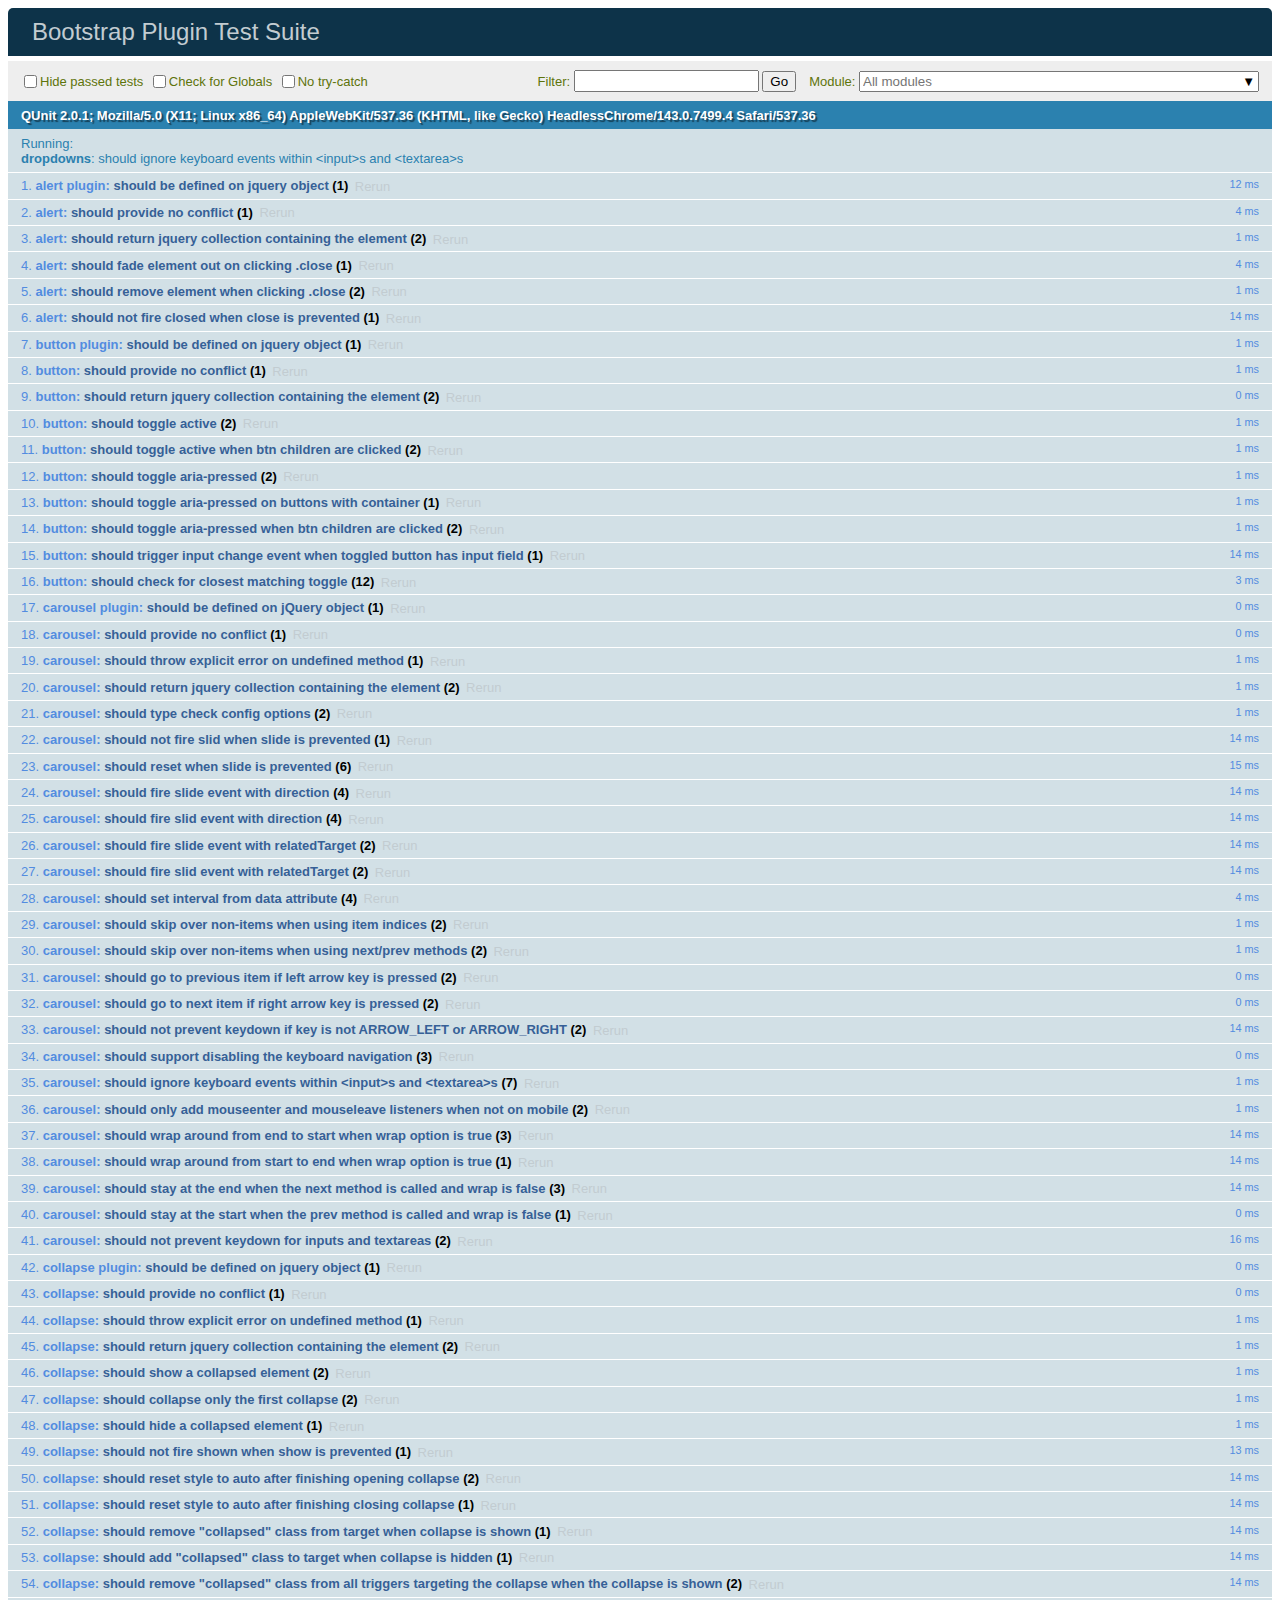
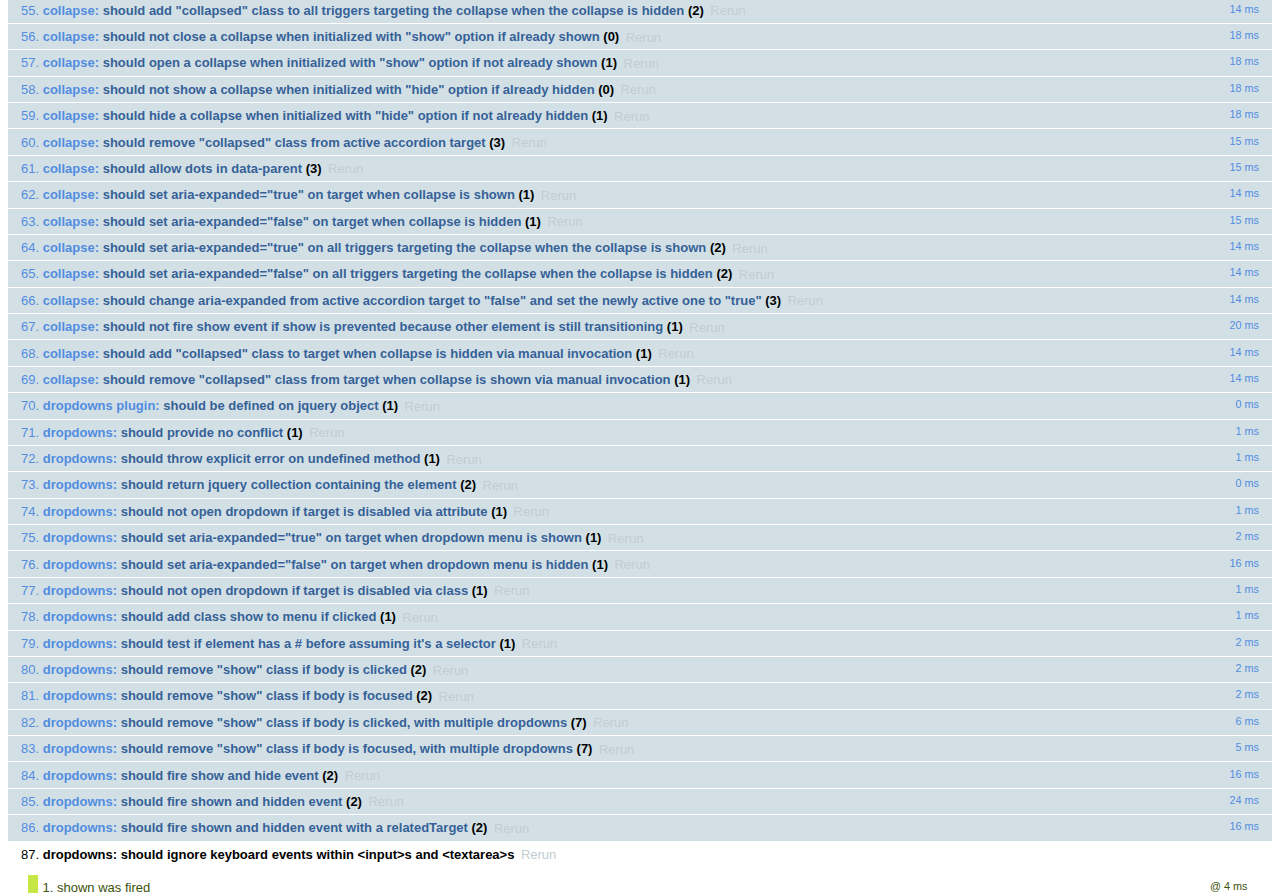
<file: bootstrap/js/tests/index.html>
<!DOCTYPE html>
<html>
  <head>
    <meta charset="utf-8">
    <title>Bootstrap Plugin Test Suite</title>
    <meta name="viewport" content="width=device-width, initial-scale=1">

    <!-- jQuery -->
    <script src="../../docs/assets/js/vendor/jquery-slim.min.js"></script>
    <script src="../../docs/assets/js/vendor/tether.min.js"></script>
    <script>
      // Disable jQuery event aliases to ensure we don't accidentally use any of them
      (function () {
        var eventAliases = [
          'blur',
          'focus',
          'focusin',
          'focusout',
          'load',
          'resize',
          'scroll',
          'unload',
          'click',
          'dblclick',
          'mousedown',
          'mouseup',
          'mousemove',
          'mouseover',
          'mouseout',
          'mouseenter',
          'mouseleave',
          'change',
          'select',
          'submit',
          'keydown',
          'keypress',
          'keyup',
          'error',
          'contextmenu',
          'hover',
          'bind',
          'unbind',
          'delegate',
          'undelegate'
        ]
        for (var i = 0; i < eventAliases.length; i++) {
          var eventAlias = eventAliases[i]
          $.fn[eventAlias] = function () {
            throw new Error('Using the ".' + eventAlias + '()" method is not allowed, so that Bootstrap can be compatible with custom jQuery builds which exclude the "event aliases" module that defines said method. See https://github.com/twbs/bootstrap/blob/master/CONTRIBUTING.md#js')
          }
        }
      })()
    </script>

    <!-- QUnit -->
    <link rel="stylesheet" href="vendor/qunit.css" media="screen">
    <script src="vendor/qunit.js"></script>
    <script>
      // See https://github.com/axemclion/grunt-saucelabs#test-result-details-with-qunit
      var log = []
      // Require assert.expect in each test
      QUnit.config.requireExpects = true
      QUnit.done(function (testResults) {
        var tests = []
        for (var i = 0, len = log.length; i < len; i++) {
          var details = log[i]
          tests.push({
            name: details.name,
            result: details.result,
            expected: details.expected,
            actual: details.actual,
            source: details.source
          })
        }
        testResults.tests = tests

        window.global_test_results = testResults
      })

      QUnit.testStart(function (testDetails) {
        $(window).scrollTop(0)
        QUnit.log(function (details) {
          if (!details.result) {
            details.name = testDetails.name
            log.push(details)
          }
        })
      })

      // Cleanup
      QUnit.testDone(function () {
        $('#qunit-fixture').empty()
        $('#modal-test, .modal-backdrop').remove()
      })

      // Display fixture on-screen on iOS to avoid false positives
      if (/iPhone|iPad|iPod/.test(navigator.userAgent)) {
        QUnit.begin(function() {
          $('#qunit-fixture').css({ top: 0, left: 0 })
        })

        QUnit.done(function () {
          $('#qunit-fixture').css({ top: '', left: '' })
        })
      }

      // Disable deprecated global QUnit method aliases in preparation for QUnit v2
      (function () {
        var methodNames = [
          'async',
          'asyncTest',
          'deepEqual',
          'equal',
          'expect',
          'module',
          'notDeepEqual',
          'notEqual',
          'notPropEqual',
          'notStrictEqual',
          'ok',
          'propEqual',
          'push',
          'start',
          'stop',
          'strictEqual',
          'test',
          'throws'
        ];
        for (var i = 0; i < methodNames.length; i++) {
          var methodName = methodNames[i];
          window[methodName] = undefined;
        }
      })();
    </script>

    <!-- es6 Plugin sources -->
    <script src="../../js/dist/util.js"></script>
    <script src="../../js/dist/alert.js"></script>
    <script src="../../js/dist/button.js"></script>
    <script src="../../js/dist/carousel.js"></script>
    <script src="../../js/dist/collapse.js"></script>
    <script src="../../js/dist/dropdown.js"></script>
    <script src="../../js/dist/modal.js"></script>
    <script src="../../js/dist/scrollspy.js"></script>
    <script src="../../js/dist/tab.js"></script>
    <script src="../../js/dist/tooltip.js"></script>
    <script src="../../js/dist/popover.js"></script>

    <!-- Unit tests -->
    <script src="unit/alert.js"></script>
    <script src="unit/button.js"></script>
    <script src="unit/carousel.js"></script>
    <script src="unit/collapse.js"></script>
    <script src="unit/dropdown.js"></script>
    <script src="unit/modal.js"></script>
    <script src="unit/scrollspy.js"></script>
    <script src="unit/tab.js"></script>
    <script src="unit/tooltip.js"></script>
    <script src="unit/popover.js"></script>

  </head>
  <body>
    <div id="qunit-container">
      <div id="qunit"></div>
      <div id="qunit-fixture"></div>
    </div>
  </body>
</html>
</file>
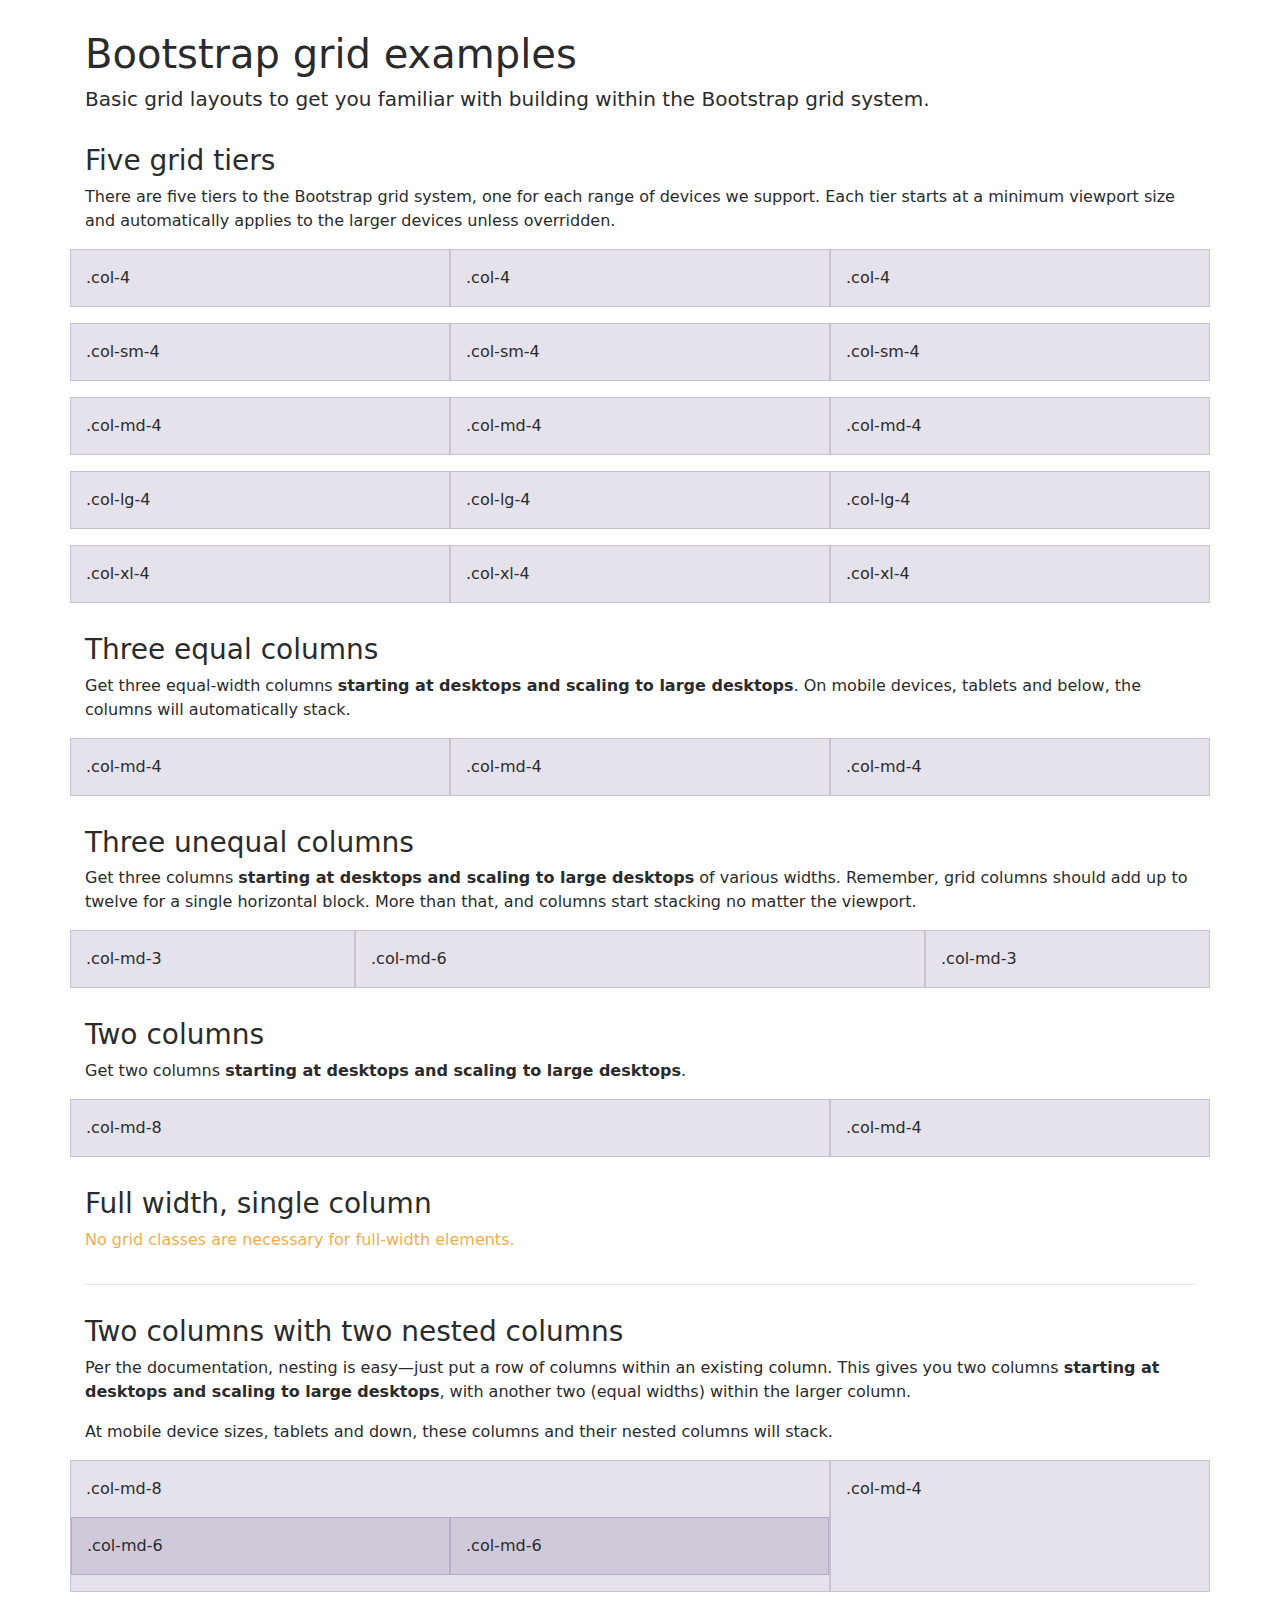
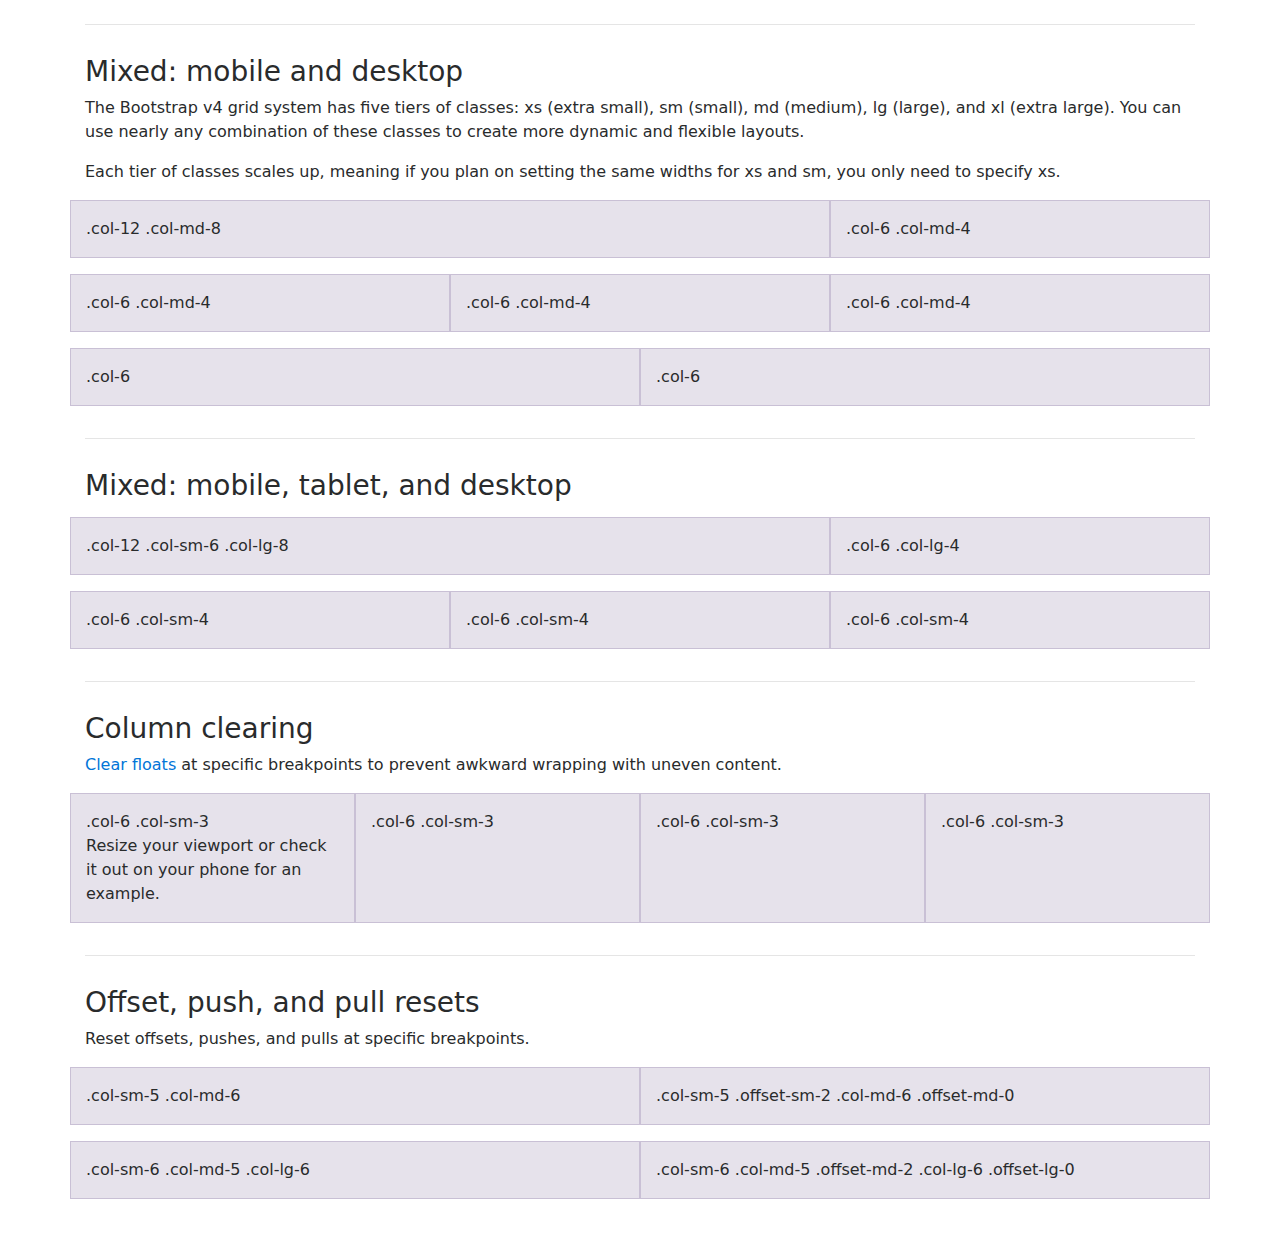
<file: bootstrap/docs/examples/grid/index.html>
<!DOCTYPE html>
<html lang="en">
  <head>
    <meta charset="utf-8">
    <meta name="viewport" content="width=device-width, initial-scale=1, shrink-to-fit=no">
    <meta name="description" content="">
    <meta name="author" content="">
    <link rel="icon" href="../../favicon.ico">

    <title>Grid Template for Bootstrap</title>

    <!-- Bootstrap core CSS -->
    <link href="../../dist/css/bootstrap.min.css" rel="stylesheet">

    <!-- Custom styles for this template -->
    <link href="grid.css" rel="stylesheet">
  </head>

  <body>
    <div class="container">

      <h1>Bootstrap grid examples</h1>
      <p class="lead">Basic grid layouts to get you familiar with building within the Bootstrap grid system.</p>

      <h3>Five grid tiers</h3>
      <p>There are five tiers to the Bootstrap grid system, one for each range of devices we support. Each tier starts at a minimum viewport size and automatically applies to the larger devices unless overridden.</p>

      <div class="row">
        <div class="col-4">.col-4</div>
        <div class="col-4">.col-4</div>
        <div class="col-4">.col-4</div>
      </div>

      <div class="row">
        <div class="col-sm-4">.col-sm-4</div>
        <div class="col-sm-4">.col-sm-4</div>
        <div class="col-sm-4">.col-sm-4</div>
      </div>

      <div class="row">
        <div class="col-md-4">.col-md-4</div>
        <div class="col-md-4">.col-md-4</div>
        <div class="col-md-4">.col-md-4</div>
      </div>

      <div class="row">
        <div class="col-lg-4">.col-lg-4</div>
        <div class="col-lg-4">.col-lg-4</div>
        <div class="col-lg-4">.col-lg-4</div>
      </div>

      <div class="row">
        <div class="col-xl-4">.col-xl-4</div>
        <div class="col-xl-4">.col-xl-4</div>
        <div class="col-xl-4">.col-xl-4</div>
      </div>

      <h3>Three equal columns</h3>
      <p>Get three equal-width columns <strong>starting at desktops and scaling to large desktops</strong>. On mobile devices, tablets and below, the columns will automatically stack.</p>
      <div class="row">
        <div class="col-md-4">.col-md-4</div>
        <div class="col-md-4">.col-md-4</div>
        <div class="col-md-4">.col-md-4</div>
      </div>

      <h3>Three unequal columns</h3>
      <p>Get three columns <strong>starting at desktops and scaling to large desktops</strong> of various widths. Remember, grid columns should add up to twelve for a single horizontal block. More than that, and columns start stacking no matter the viewport.</p>
      <div class="row">
        <div class="col-md-3">.col-md-3</div>
        <div class="col-md-6">.col-md-6</div>
        <div class="col-md-3">.col-md-3</div>
      </div>

      <h3>Two columns</h3>
      <p>Get two columns <strong>starting at desktops and scaling to large desktops</strong>.</p>
      <div class="row">
        <div class="col-md-8">.col-md-8</div>
        <div class="col-md-4">.col-md-4</div>
      </div>

      <h3>Full width, single column</h3>
      <p class="text-warning">No grid classes are necessary for full-width elements.</p>

      <hr>

      <h3>Two columns with two nested columns</h3>
      <p>Per the documentation, nesting is easy—just put a row of columns within an existing column. This gives you two columns <strong>starting at desktops and scaling to large desktops</strong>, with another two (equal widths) within the larger column.</p>
      <p>At mobile device sizes, tablets and down, these columns and their nested columns will stack.</p>
      <div class="row">
        <div class="col-md-8">
          .col-md-8
          <div class="row">
            <div class="col-md-6">.col-md-6</div>
            <div class="col-md-6">.col-md-6</div>
          </div>
        </div>
        <div class="col-md-4">.col-md-4</div>
      </div>

      <hr>

      <h3>Mixed: mobile and desktop</h3>
      <p>The Bootstrap v4 grid system has five tiers of classes: xs (extra small), sm (small), md (medium), lg (large), and xl (extra large). You can use nearly any combination of these classes to create more dynamic and flexible layouts.</p>
      <p>Each tier of classes scales up, meaning if you plan on setting the same widths for xs and sm, you only need to specify xs.</p>
      <div class="row">
        <div class="col-12 col-md-8">.col-12 .col-md-8</div>
        <div class="col-6 col-md-4">.col-6 .col-md-4</div>
      </div>
      <div class="row">
        <div class="col-6 col-md-4">.col-6 .col-md-4</div>
        <div class="col-6 col-md-4">.col-6 .col-md-4</div>
        <div class="col-6 col-md-4">.col-6 .col-md-4</div>
      </div>
      <div class="row">
        <div class="col-6">.col-6</div>
        <div class="col-6">.col-6</div>
      </div>

      <hr>

      <h3>Mixed: mobile, tablet, and desktop</h3>
      <p></p>
      <div class="row">
        <div class="col-12 col-sm-6 col-lg-8">.col-12 .col-sm-6 .col-lg-8</div>
        <div class="col-6 col-lg-4">.col-6 .col-lg-4</div>
      </div>
      <div class="row">
        <div class="col-6 col-sm-4">.col-6 .col-sm-4</div>
        <div class="col-6 col-sm-4">.col-6 .col-sm-4</div>
        <div class="col-6 col-sm-4">.col-6 .col-sm-4</div>
      </div>

      <hr>

      <h3>Column clearing</h3>
      <p><a href="../../layout/grid/#example-responsive-column-resets">Clear floats</a> at specific breakpoints to prevent awkward wrapping with uneven content.</p>
      <div class="row">
        <div class="col-6 col-sm-3">
          .col-6 .col-sm-3
          <br>
          Resize your viewport or check it out on your phone for an example.
        </div>
        <div class="col-6 col-sm-3">.col-6 .col-sm-3</div>

        <!-- Add the extra clearfix for only the required viewport -->
        <div class="clearfix hidden-sm-up"></div>

        <div class="col-6 col-sm-3">.col-6 .col-sm-3</div>
        <div class="col-6 col-sm-3">.col-6 .col-sm-3</div>
      </div>

      <hr>

      <h3>Offset, push, and pull resets</h3>
      <p>Reset offsets, pushes, and pulls at specific breakpoints.</p>
      <div class="row">
        <div class="col-sm-5 col-md-6">.col-sm-5 .col-md-6</div>
        <div class="col-sm-5 offset-sm-2 col-md-6 offset-md-0">.col-sm-5 .offset-sm-2 .col-md-6 .offset-md-0</div>
      </div>
      <div class="row">
        <div class="col-sm-6 col-md-5 col-lg-6">.col-sm-6 .col-md-5 .col-lg-6</div>
        <div class="col-sm-6 col-md-5 offset-md-2 col-lg-6 offset-lg-0">.col-sm-6 .col-md-5 .offset-md-2 .col-lg-6 .offset-lg-0</div>
      </div>

    </div> <!-- /container -->

    <!-- Bootstrap core JavaScript
    ================================================== -->
    <!-- Placed at the end of the document so the pages load faster -->
    <!-- IE10 viewport hack for Surface/desktop Windows 8 bug -->
    <script src="../../assets/js/ie10-viewport-bug-workaround.js"></script>
  </body>
</html>
</file>
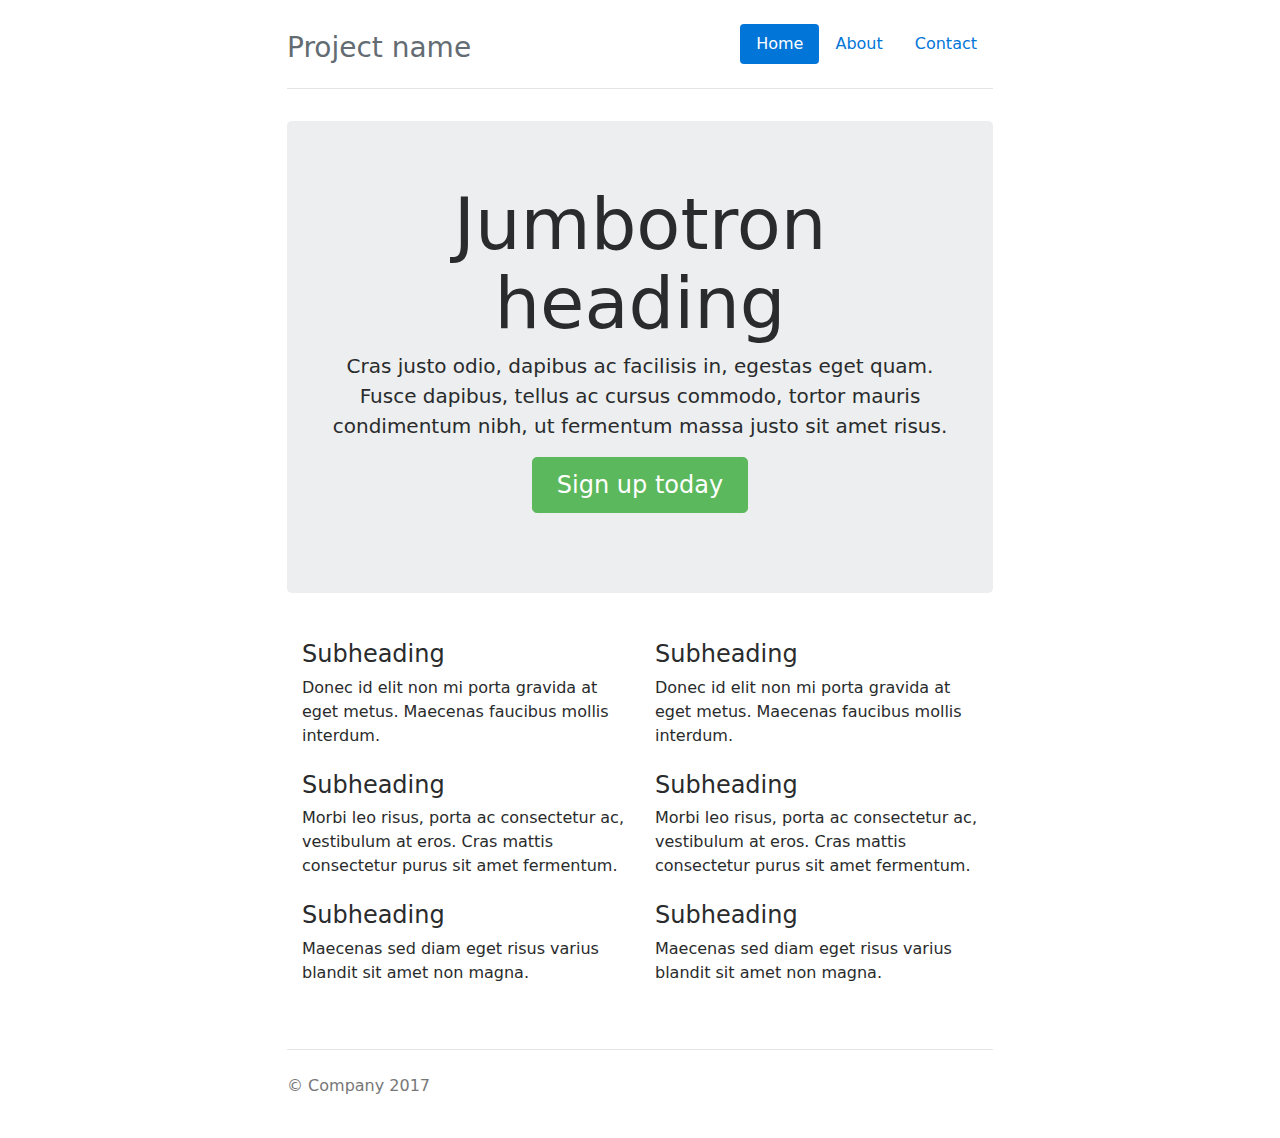
<file: bootstrap/docs/examples/narrow-jumbotron/index.html>
<!DOCTYPE html>
<html lang="en">
  <head>
    <meta charset="utf-8">
    <meta name="viewport" content="width=device-width, initial-scale=1, shrink-to-fit=no">
    <meta name="description" content="">
    <meta name="author" content="">
    <link rel="icon" href="../../favicon.ico">

    <title>Narrow Jumbotron Template for Bootstrap</title>

    <!-- Bootstrap core CSS -->
    <link href="../../dist/css/bootstrap.min.css" rel="stylesheet">

    <!-- Custom styles for this template -->
    <link href="narrow-jumbotron.css" rel="stylesheet">
  </head>

  <body>

    <div class="container">
      <div class="header clearfix">
        <nav>
          <ul class="nav nav-pills float-right">
            <li class="nav-item">
              <a class="nav-link active" href="#">Home <span class="sr-only">(current)</span></a>
            </li>
            <li class="nav-item">
              <a class="nav-link" href="#">About</a>
            </li>
            <li class="nav-item">
              <a class="nav-link" href="#">Contact</a>
            </li>
          </ul>
        </nav>
        <h3 class="text-muted">Project name</h3>
      </div>

      <div class="jumbotron">
        <h1 class="display-3">Jumbotron heading</h1>
        <p class="lead">Cras justo odio, dapibus ac facilisis in, egestas eget quam. Fusce dapibus, tellus ac cursus commodo, tortor mauris condimentum nibh, ut fermentum massa justo sit amet risus.</p>
        <p><a class="btn btn-lg btn-success" href="#" role="button">Sign up today</a></p>
      </div>

      <div class="row marketing">
        <div class="col-lg-6">
          <h4>Subheading</h4>
          <p>Donec id elit non mi porta gravida at eget metus. Maecenas faucibus mollis interdum.</p>

          <h4>Subheading</h4>
          <p>Morbi leo risus, porta ac consectetur ac, vestibulum at eros. Cras mattis consectetur purus sit amet fermentum.</p>

          <h4>Subheading</h4>
          <p>Maecenas sed diam eget risus varius blandit sit amet non magna.</p>
        </div>

        <div class="col-lg-6">
          <h4>Subheading</h4>
          <p>Donec id elit non mi porta gravida at eget metus. Maecenas faucibus mollis interdum.</p>

          <h4>Subheading</h4>
          <p>Morbi leo risus, porta ac consectetur ac, vestibulum at eros. Cras mattis consectetur purus sit amet fermentum.</p>

          <h4>Subheading</h4>
          <p>Maecenas sed diam eget risus varius blandit sit amet non magna.</p>
        </div>
      </div>

      <footer class="footer">
        <p>&copy; Company 2017</p>
      </footer>

    </div> <!-- /container -->

    <!-- Bootstrap core JavaScript
    ================================================== -->
    <!-- Placed at the end of the document so the pages load faster -->
    <!-- IE10 viewport hack for Surface/desktop Windows 8 bug -->
    <script src="../../assets/js/ie10-viewport-bug-workaround.js"></script>
  </body>
</html>
</file>
<file: bootstrap/docs/examples/grid/grid.css>
body {
  padding-top: 2rem;
  padding-bottom: 2rem;
}

h3 {
  margin-top: 2rem;
}

.row {
  margin-bottom: 1rem;
}
.row .row {
  margin-top: 1rem;
  margin-bottom: 0;
}
[class*="col-"] {
  padding-top: 1rem;
  padding-bottom: 1rem;
  background-color: rgba(86,61,124,.15);
  border: 1px solid rgba(86,61,124,.2);
}

hr {
  margin-top: 2rem;
  margin-bottom: 2rem;
}
</file>
<file: bootstrap/docs/examples/narrow-jumbotron/narrow-jumbotron.css>
/* Space out content a bit */
body {
  padding-top: 1.5rem;
  padding-bottom: 1.5rem;
}

/* Everything but the jumbotron gets side spacing for mobile first views */
.header,
.marketing,
.footer {
  padding-right: 1rem;
  padding-left: 1rem;
}

/* Custom page header */
.header {
  padding-bottom: 1rem;
  border-bottom: .05rem solid #e5e5e5;
}
/* Make the masthead heading the same height as the navigation */
.header h3 {
  margin-top: 0;
  margin-bottom: 0;
  line-height: 3rem;
}

/* Custom page footer */
.footer {
  padding-top: 1.5rem;
  color: #777;
  border-top: .05rem solid #e5e5e5;
}

/* Customize container */
@media (min-width: 48em) {
  .container {
    max-width: 46rem;
  }
}
.container-narrow > hr {
  margin: 2rem 0;
}

/* Main marketing message and sign up button */
.jumbotron {
  text-align: center;
  border-bottom: .05rem solid #e5e5e5;
}
.jumbotron .btn {
  padding: .75rem 1.5rem;
  font-size: 1.5rem;
}

/* Supporting marketing content */
.marketing {
  margin: 3rem 0;
}
.marketing p + h4 {
  margin-top: 1.5rem;
}

/* Responsive: Portrait tablets and up */
@media screen and (min-width: 48em) {
  /* Remove the padding we set earlier */
  .header,
  .marketing,
  .footer {
    padding-right: 0;
    padding-left: 0;
  }
  /* Space out the masthead */
  .header {
    margin-bottom: 2rem;
  }
  /* Remove the bottom border on the jumbotron for visual effect */
  .jumbotron {
    border-bottom: 0;
  }
}
</file>
<file: bootstrap/js/tests/vendor/qunit.css>
/*!
 * QUnit 2.0.1
 * https://qunitjs.com/
 *
 * Copyright jQuery Foundation and other contributors
 * Released under the MIT license
 * https://jquery.org/license
 *
 * Date: 2016-07-23T19:39Z
 */

/** Font Family and Sizes */

#qunit-tests, #qunit-header, #qunit-banner, #qunit-testrunner-toolbar, #qunit-filteredTest, #qunit-userAgent, #qunit-testresult {
	font-family: "Helvetica Neue Light", "HelveticaNeue-Light", "Helvetica Neue", Calibri, Helvetica, Arial, sans-serif;
}

#qunit-testrunner-toolbar, #qunit-filteredTest, #qunit-userAgent, #qunit-testresult, #qunit-tests li { font-size: small; }
#qunit-tests { font-size: smaller; }


/** Resets */

#qunit-tests, #qunit-header, #qunit-banner, #qunit-filteredTest, #qunit-userAgent, #qunit-testresult, #qunit-modulefilter {
	margin: 0;
	padding: 0;
}


/** Header (excluding toolbar) */

#qunit-header {
	padding: 0.5em 0 0.5em 1em;

	color: #8699A4;
	background-color: #0D3349;

	font-size: 1.5em;
	line-height: 1em;
	font-weight: 400;

	border-radius: 5px 5px 0 0;
}

#qunit-header a {
	text-decoration: none;
	color: #C2CCD1;
}

#qunit-header a:hover,
#qunit-header a:focus {
	color: #FFF;
}

#qunit-banner {
	height: 5px;
}

#qunit-filteredTest {
	padding: 0.5em 1em 0.5em 1em;
	color: #366097;
	background-color: #F4FF77;
}

#qunit-userAgent {
	padding: 0.5em 1em 0.5em 1em;
	color: #FFF;
	background-color: #2B81AF;
	text-shadow: rgba(0, 0, 0, 0.5) 2px 2px 1px;
}


/** Toolbar */

#qunit-testrunner-toolbar {
	padding: 0.5em 1em 0.5em 1em;
	color: #5E740B;
	background-color: #EEE;
}

#qunit-testrunner-toolbar .clearfix {
	height: 0;
	clear: both;
}

#qunit-testrunner-toolbar label {
	display: inline-block;
}

#qunit-testrunner-toolbar input[type=checkbox],
#qunit-testrunner-toolbar input[type=radio] {
	margin: 3px;
	vertical-align: -2px;
}

#qunit-testrunner-toolbar input[type=text] {
	box-sizing: border-box;
	height: 1.6em;
}

.qunit-url-config,
.qunit-filter,
#qunit-modulefilter {
	display: inline-block;
	line-height: 2.1em;
}

.qunit-filter,
#qunit-modulefilter {
	float: right;
	position: relative;
	margin-left: 1em;
}

.qunit-url-config label {
	margin-right: 0.5em;
}

#qunit-modulefilter-search {
	box-sizing: border-box;
	width: 400px;
}

#qunit-modulefilter-search-container:after {
	position: absolute;
	right: 0.3em;
	content: "\25bc";
	color: black;
}

#qunit-modulefilter-dropdown {
	/* align with #qunit-modulefilter-search */
	box-sizing: border-box;
	width: 400px;
	position: absolute;
	right: 0;
	top: 50%;
	margin-top: 0.8em;

	border: 1px solid #D3D3D3;
	border-top: none;
	border-radius: 0 0 .25em .25em;
	color: #000;
	background-color: #F5F5F5;
	z-index: 99;
}

#qunit-modulefilter-dropdown a {
	color: inherit;
	text-decoration: none;
}

#qunit-modulefilter-dropdown .clickable.checked {
	font-weight: bold;
	color: #000;
	background-color: #D2E0E6;
}

#qunit-modulefilter-dropdown .clickable:hover {
	color: #FFF;
	background-color: #0D3349;
}

#qunit-modulefilter-actions {
	display: block;
	overflow: auto;

	/* align with #qunit-modulefilter-dropdown-list */
	font: smaller/1.5em sans-serif;
}

#qunit-modulefilter-dropdown #qunit-modulefilter-actions > * {
	box-sizing: border-box;
	max-height: 2.8em;
	display: block;
	padding: 0.4em;
}

#qunit-modulefilter-dropdown #qunit-modulefilter-actions > button {
	float: right;
	font: inherit;
}

#qunit-modulefilter-dropdown #qunit-modulefilter-actions > :last-child {
	/* insert padding to align with checkbox margins */
	padding-left: 3px;
}

#qunit-modulefilter-dropdown-list {
	max-height: 200px;
	overflow-y: auto;
	margin: 0;
	border-top: 2px groove threedhighlight;
	padding: 0.4em 0 0;
	font: smaller/1.5em sans-serif;
}

#qunit-modulefilter-dropdown-list li {
	white-space: nowrap;
	overflow: hidden;
	text-overflow: ellipsis;
}

#qunit-modulefilter-dropdown-list .clickable {
	display: block;
	padding-left: 0.15em;
}


/** Tests: Pass/Fail */

#qunit-tests {
	list-style-position: inside;
}

#qunit-tests li {
	padding: 0.4em 1em 0.4em 1em;
	border-bottom: 1px solid #FFF;
	list-style-position: inside;
}

#qunit-tests > li {
	display: none;
}

#qunit-tests li.running,
#qunit-tests li.pass,
#qunit-tests li.fail,
#qunit-tests li.skipped {
	display: list-item;
}

#qunit-tests.hidepass {
	position: relative;
}

#qunit-tests.hidepass li.running,
#qunit-tests.hidepass li.pass {
	visibility: hidden;
	position: absolute;
	width:   0;
	height:  0;
	padding: 0;
	border:  0;
	margin:  0;
}

#qunit-tests li strong {
	cursor: pointer;
}

#qunit-tests li.skipped strong {
	cursor: default;
}

#qunit-tests li a {
	padding: 0.5em;
	color: #C2CCD1;
	text-decoration: none;
}

#qunit-tests li p a {
	padding: 0.25em;
	color: #6B6464;
}
#qunit-tests li a:hover,
#qunit-tests li a:focus {
	color: #000;
}

#qunit-tests li .runtime {
	float: right;
	font-size: smaller;
}

.qunit-assert-list {
	margin-top: 0.5em;
	padding: 0.5em;

	background-color: #FFF;

	border-radius: 5px;
}

.qunit-source {
	margin: 0.6em 0 0.3em;
}

.qunit-collapsed {
	display: none;
}

#qunit-tests table {
	border-collapse: collapse;
	margin-top: 0.2em;
}

#qunit-tests th {
	text-align: right;
	vertical-align: top;
	padding: 0 0.5em 0 0;
}

#qunit-tests td {
	vertical-align: top;
}

#qunit-tests pre {
	margin: 0;
	white-space: pre-wrap;
	word-wrap: break-word;
}

#qunit-tests del {
	color: #374E0C;
	background-color: #E0F2BE;
	text-decoration: none;
}

#qunit-tests ins {
	color: #500;
	background-color: #FFCACA;
	text-decoration: none;
}

/*** Test Counts */

#qunit-tests b.counts                       { color: #000; }
#qunit-tests b.passed                       { color: #5E740B; }
#qunit-tests b.failed                       { color: #710909; }

#qunit-tests li li {
	padding: 5px;
	background-color: #FFF;
	border-bottom: none;
	list-style-position: inside;
}

/*** Passing Styles */

#qunit-tests li li.pass {
	color: #3C510C;
	background-color: #FFF;
	border-left: 10px solid #C6E746;
}

#qunit-tests .pass                          { color: #528CE0; background-color: #D2E0E6; }
#qunit-tests .pass .test-name               { color: #366097; }

#qunit-tests .pass .test-actual,
#qunit-tests .pass .test-expected           { color: #999; }

#qunit-banner.qunit-pass                    { background-color: #C6E746; }

/*** Failing Styles */

#qunit-tests li li.fail {
	color: #710909;
	background-color: #FFF;
	border-left: 10px solid #EE5757;
	white-space: pre;
}

#qunit-tests > li:last-child {
	border-radius: 0 0 5px 5px;
}

#qunit-tests .fail                          { color: #000; background-color: #EE5757; }
#qunit-tests .fail .test-name,
#qunit-tests .fail .module-name             { color: #000; }

#qunit-tests .fail .test-actual             { color: #EE5757; }
#qunit-tests .fail .test-expected           { color: #008000; }

#qunit-banner.qunit-fail                    { background-color: #EE5757; }

/*** Skipped tests */

#qunit-tests .skipped {
	background-color: #EBECE9;
}

#qunit-tests .qunit-skipped-label {
	background-color: #F4FF77;
	display: inline-block;
	font-style: normal;
	color: #366097;
	line-height: 1.8em;
	padding: 0 0.5em;
	margin: -0.4em 0.4em -0.4em 0;
}

/** Result */

#qunit-testresult {
	padding: 0.5em 1em 0.5em 1em;

	color: #2B81AF;
	background-color: #D2E0E6;

	border-bottom: 1px solid #FFF;
}
#qunit-testresult .module-name {
	font-weight: 700;
}

/** Fixture */

#qunit-fixture {
	position: absolute;
	top: -10000px;
	left: -10000px;
	width: 1000px;
	height: 1000px;
}
</file>
